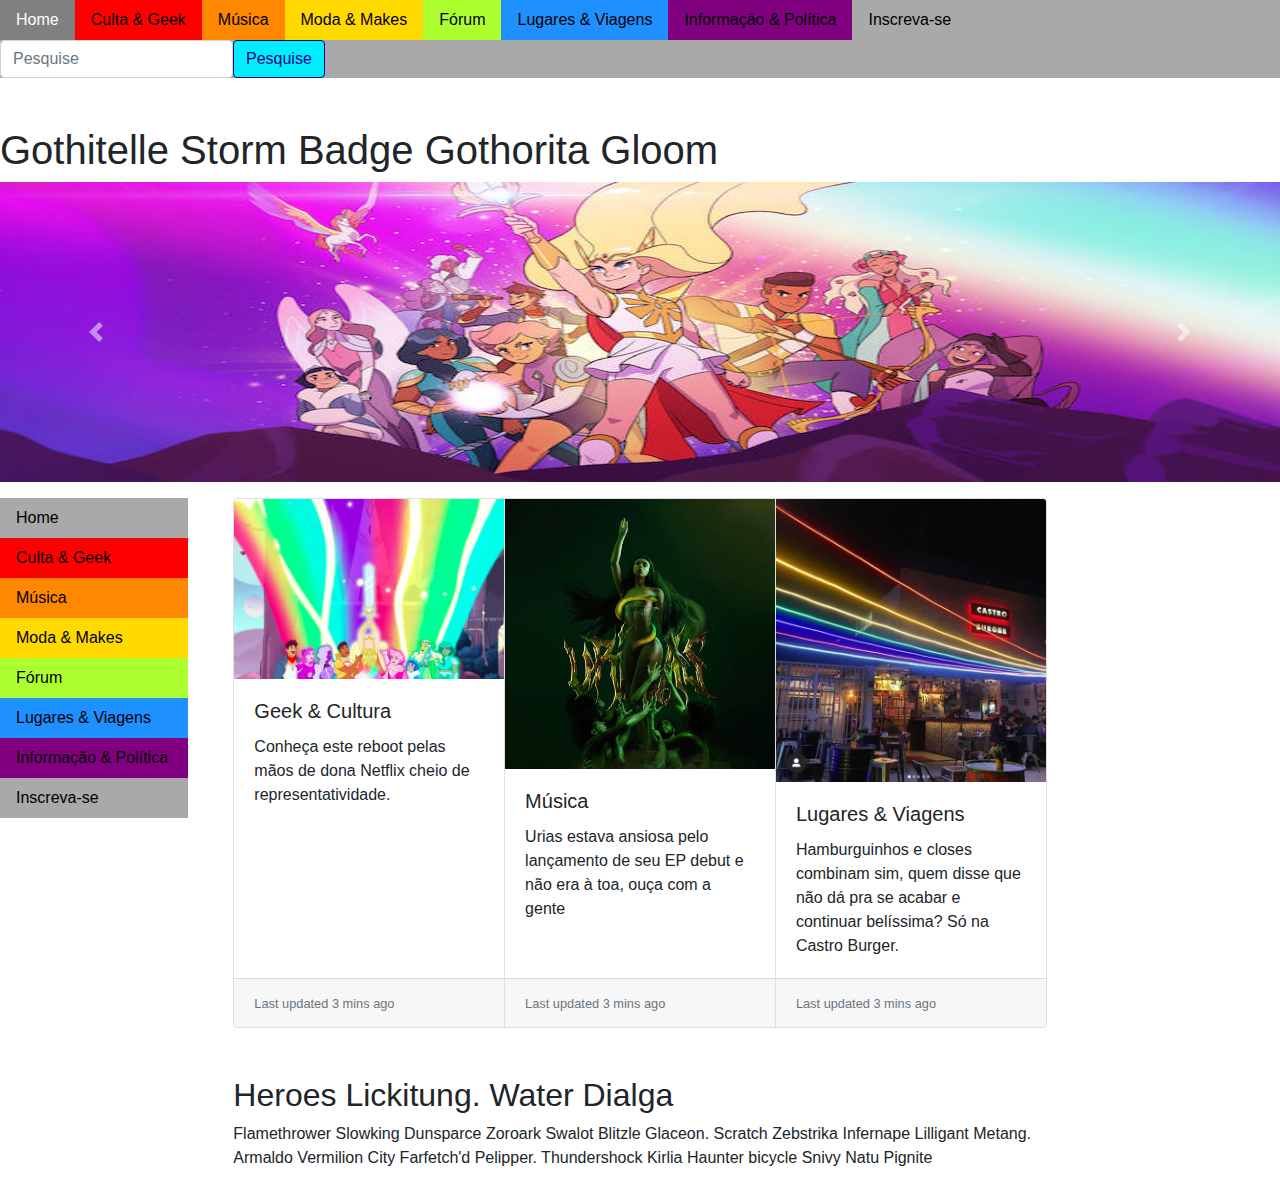
<file: index.html>
<!DOCTYPE html>
<html lang="en">
<head>
    <meta charset="UTF-8">
    <meta name="description" content="Queerfeed">
	<meta name="keywords" content="HTML, CSS, JavaScript">
	<meta name="author" content="Luma Canuto">
    <meta name="viewport" content="width=device-width, initial-scale=1.0">
    <meta http-equiv="X-UA-Compatible" content="ie=edge">
    <link rel="stylesheet" href="https://stackpath.bootstrapcdn.com/bootstrap/4.3.1/css/bootstrap.min.css" integrity="sha384-ggOyR0iXCbMQv3Xipma34MD+dH/1fQ784/j6cY/iJTQUOhcWr7x9JvoRxT2MZw1T" crossorigin="anonymous">
    <script src="https://code.jquery.com/jquery-3.3.1.slim.min.js" integrity="sha384-q8i/X+965DzO0rT7abK41JStQIAqVgRVzpbzo5smXKp4YfRvH+8abtTE1Pi6jizo" crossorigin="anonymous"></script>
<script src="https://cdnjs.cloudflare.com/ajax/libs/popper.js/1.14.7/umd/popper.min.js" integrity="sha384-UO2eT0CpHqdSJQ6hJty5KVphtPhzWj9WO1clHTMGa3JDZwrnQq4sF86dIHNDz0W1" crossorigin="anonymous"></script>
<script src="https://stackpath.bootstrapcdn.com/bootstrap/4.3.1/js/bootstrap.min.js" integrity="sha384-JjSmVgyd0p3pXB1rRibZUAYoIIy6OrQ6VrjIEaFf/nJGzIxFDsf4x0xIM+B07jRM" crossorigin="anonymous"></script>
    <link rel="stylesheet" type="text/css" href="assets/CSS/style.css">
    <title>Queerfeed-Home</title>
</head>
<body>
    <header>
        <ul class="nav">
            <li>
              <a class="nav-link active" href="#">Home</a>
            </li>
            <li class="ceg">
                <a class="nav-link" href="#">Culta & Geek</a>
            </li>
            <li class="musica">
                <a class="nav-link" href="#">Música</a>
            </li>
            <li class="mem">
                <a class="nav-link" href="#">Moda & Makes</a>
            </li>
            <li class="forum">
                <a class="nav-link" href="#">Fórum</a>
            </li>
            <li class="lev">
                <a class="nav-link" href="#">Lugares & Viagens</a>     
            </li>
            <li class="iep">
                <a class="nav-link" href="#">Informação & Política</a>     
            </li>
            <li>
                <a class="nav-link" href="C:\Users\Generation\Desktop\LUMA\HTML-CSS\assets\HTML\formulario.html">Inscreva-se</a>     
            </li>
            <form class="form-inline my-2 my-lg-0">
                <input class="form-control" type="search" placeholder="Pesquise" aria-label="Search">
                <button class="btn btn-outline-success my-2 my-sm-0 botao" type="submit">Pesquise</button>
            </form>
        </ul>
    </header>
    
    <h1 class="mt-5">Gothitelle Storm Badge Gothorita Gloom</h1>
        
    <figure id="carouselExampleControls" class="carousel slide" data-ride="carousel">
        <div class="carousel-inner">
            <div class="carousel-item active">
            <img src="assets/IMAGES/INDEX/she-ra-logo.jpg" class="d-block w-100" alt="..." height="300" width="700">
            </div>
            <div class="carousel-item">
            <img src="assets/IMAGES/INDEX/urias-logo.jfif" class="d-block w-100" alt="..." height="300" width="700">
            </div>
            <div class="carousel-item">
            <img src="assets/IMAGES/INDEX/images.jfif" class="d-block w-100" alt="..." height="300" width="700">
            </div>
        </div>
        <a class="carousel-control-prev" href="#carouselExampleControls" role="button" data-slide="prev">
            <span class="carousel-control-prev-icon" aria-hidden="true"></span>
            <span class="sr-only">Previous</span>
        </a>
        <a class="carousel-control-next" href="#carouselExampleControls" role="button" data-slide="next">
            <span class="carousel-control-next-icon" aria-hidden="true"></span>
            <span class="sr-only">Next</span>
        </a>
    </figure>

    <div class="row">
    <div class="col-md-2">
        <nav>
            <ul class="nav">
                <li class="vertcial">
                    <a class="nav-link active" href="C:\Users\Generation\Desktop\LUMA\HTML-CSS\index.html">Home</a>
                </li>
                <li class="ceg vertical">
                    <a class="nav-link" href="#">Culta & Geek</a>
                </li>
                <li class="musica vertical">
                    <a class="nav-link" href="#">Música</a>
                </li>
                <li class="mem vertical">
                    <a class="nav-link" href="#">Moda & Makes</a>
                </li>
                <li class="forum vertical">
                    <a class="nav-link" href="#">Fórum</a>
                </li>
                <li class="lev vertical">
                    <a class="nav-link" href="#">Lugares & Viagens</a>     
                </li>
                <li class="iep vertical">
                    <a class="nav-link" href="#">Informação & Política</a>     
                </li>
                <li>
                    <a class="nav-link" href="C:\Users\Generation\Desktop\LUMA\HTML-CSS\assets\HTML\formulario.html">Inscreva-se</a>     
                </li>
            </ul>
        </nav>
    </div>
        <div class="col-md-8">
        <div class="container">
            <div class="card-group">
                <div class="card">
                    <img src="assets/IMAGES/INDEX/she-ra-square.jfif" class="card-img-top" alt="She-ra">
                    <div class="card-body cd-gec">
                    <h5 class="card-title">Geek & Cultura</h5>
                    <p class="card-text">Conheça este reboot pelas mãos de dona Netflix cheio de representatividade.</p>
                    </div>
                    <div class="card-footer">
                    <small class="text-muted">Last updated 3 mins ago</small>
                    </div>
                </div>
                <div class="card">
                    <img src="assets/IMAGES/INDEX/urias 1000x1000x1.png" class="card-img-top" alt="Urias">
                    <div class="card-body cd-mus">
                    <h5 class="card-title">Música</h5>
                    <p class="card-text">Urias estava ansiosa pelo lançamento de seu EP debut e não era à toa, ouça com a gente</p>
                    </div>
                    <div class="card-footer">
                    <small class="text-muted">Last updated 3 mins ago</small>
                    </div>
                </div>
                <div class="card">
                    <img src="assets/IMAGES/INDEX/castro6.png" class="card-img-top" alt="Castro Burger">
                    <div class="card-body cd-lev">
                        <h5 class="card-title">Lugares & Viagens</h5>
                        <p class="card-text">Hamburguinhos e closes combinam sim, quem disse que não dá pra se acabar e continuar belíssima? Só na Castro Burger.</p>
                    </div>
                    <div class="card-footer">
                        <small class="text-muted">Last updated 3 mins ago</small>
                    </div>
                </div>
            </div>
        <h2 class="titulo mt-5">Heroes Lickitung. Water Dialga</h2>

        <p>Flamethrower Slowking Dunsparce Zoroark Swalot Blitzle Glaceon. Scratch Zebstrika Infernape Lilligant Metang.<br>Armaldo Vermilion City Farfetch'd Pelipper. Thundershock Kirlia Haunter bicycle Snivy Natu Pignite</p>
</div> 
</div>  
</div>
    <footer>

    </footer>
    
</body>
</html>
</file>
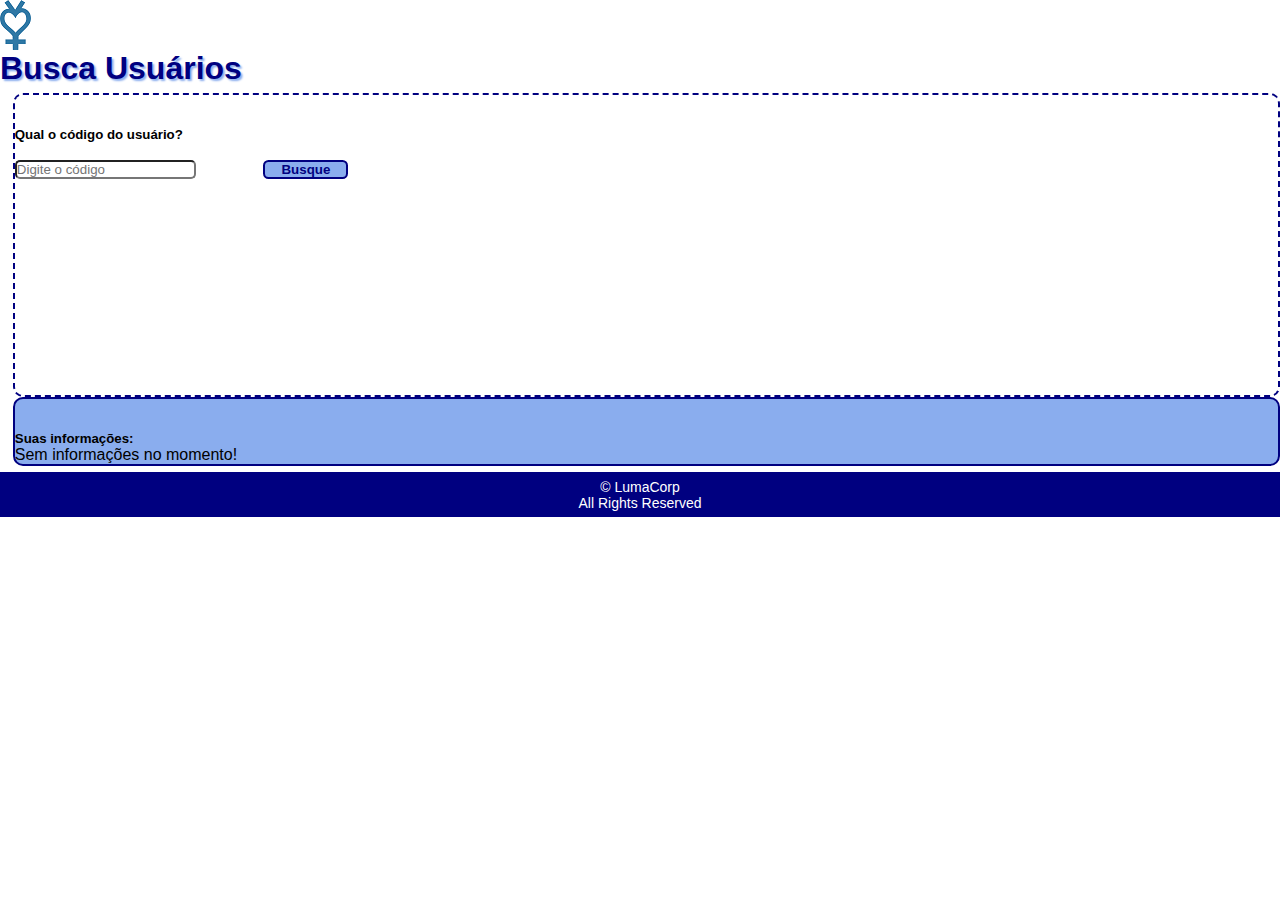
<file: assets/HTML/buscaUser.html>
<html lang="pt-br">

<head>
    <meta charset="UTF-8">
    <link rel="stylesheet" href="https://stackpath.bootstrapcdn.com/bootstrap/4.1.3/css/bootstrap.min.css" integrity="sha384-MCw98/SFnGE8fJT3GXwEOngsV7Zt27NXFoaoApmYm81iuXoPkFOJwJ8ERdknLPMO" crossorigin="anonymous">
    <link rel="stylesheet" href="../CSS/buscaUser.css">

    <title> Busca User </title>
</head>

<body>

    <div class="container-fluid">
        <header class="row mb-3">
            <div class="col-md-4 mt-1"> <a href="file:///C:/Users/Generation/Desktop/LUMA/FrontEnd/assets/HTML/buscaUser.html"> <img src="../IMAGES/BUSCA-USER/logo-mercury.png" alt="logo"> </a>
            </div>
            <div class="col-md-4 mt-1 titulo"> <h1>Busca Usuários</h1>
            </div>
            <div class="col-md-4">
            </div>
        </header>
        <div class="row mb-3">
            <div class="col-md-4 mb-2 indice">
                <label for="buscador"> <h5>Qual o código do usuário?</h5> </label> </br>
                <input type="number" min="1" id="buscador" placeholder="Digite o código">
                <button onclick="realizarBusca();">Busque</button>
            </div>
            <div class="col-md-7 mb-2" id="conteudo"> <h5>Suas informações:</h5>
            <p>Sem informações no momento!</p>
            </div>
        </div>
    </div>

    <footer>
        <div class="container-fluid">
            <div class="row mt-2">
                <div class="col-md-12"> <p> © LumaCorp </br> All Rights Reserved </p> </div>
            </div>
        </div>
    </footer>

    <script src="../JS/buscaUser.js"></script>

    <script src="https://code.jquery.com/jquery-3.3.1.slim.min.js" integrity="sha384-q8i/X+965DzO0rT7abK41JStQIAqVgRVzpbzo5smXKp4YfRvH+8abtTE1Pi6jizo" crossorigin="anonymous"></script>
    <script src="https://cdnjs.cloudflare.com/ajax/libs/popper.js/1.14.3/umd/popper.min.js" integrity="sha384-ZMP7rVo3mIykV+2+9J3UJ46jBk0WLaUAdn689aCwoqbBJiSnjAK/l8WvCWPIPm49" crossorigin="anonymous"> </script>
    <script src="https://stackpath.bootstrapcdn.com/bootstrap/4.1.3/js/bootstrap.min.js" integrity="sha384-ChfqqxuZUCnJSK3+MXmPNIyE6ZbWh2IMqE241rYiqJxyMiZ6OW/JmZQ5stwEULTy" crossorigin="anonymous"> </script>
</body>

</html>
</file>
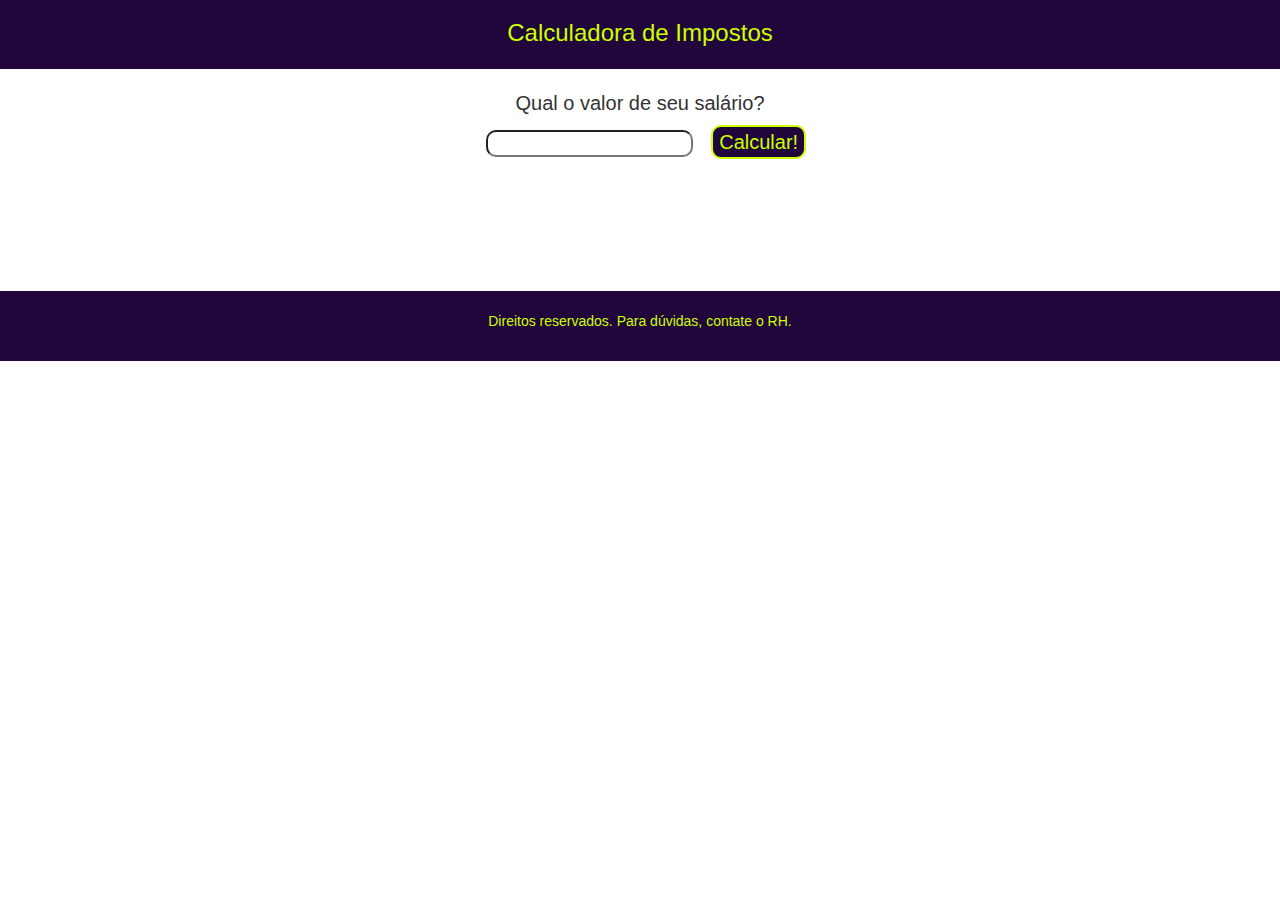
<file: assets/HTML/ex17.html>
<html>

<head>
    <meta charset="UTF-8">
    <link rel="stylesheet" href="https://maxcdn.bootstrapcdn.com/bootstrap/3.4.0/css/bootstrap.min.css">
    <link rel="stylesheet" href="../CSS/ex17.css">

    <title> ~ Exercício 16+1 ~</title>
</head>

<body>
    <div class="container-fluid">
        <header class="row">
            <div class="col-md-12">
                <h3> Calculadora de Impostos </h3>
            </div>
        </header>

        </div>
        <div class="row" id="soleira">
            <div class="col-md-12">
                Qual o valor de seu salário? </br>
                <input type="number" id="salario" min="1" size=40/>
                <button class="custombutton" onclick="calculaSalario();">Calcular!</button>
            </div>
        </div>

        <div class="container result" >
            <div class="row">
                <div class="col-md-12" id="resultado">
                </div>
            </div>
        </div>

        <footer class="container-fluid">
            <div class="row">
                <div class="col-md-12">
                    <p>Direitos reservados. Para dúvidas, contate o RH.</p>
                </div>
            </div>
        </footer>

    </div>

    <script src="../JS/ex17.js"></script>

    <script src="https://ajax.googleapis.com/ajax/libs/jquery/3.4.1/jquery.min.js"></script>
    <script src="https://maxcdn.bootstrapcdn.com/bootstrap/3.4.0/js/bootstrap.min.js"></script>
    </head>
</body>

</html>
</file>
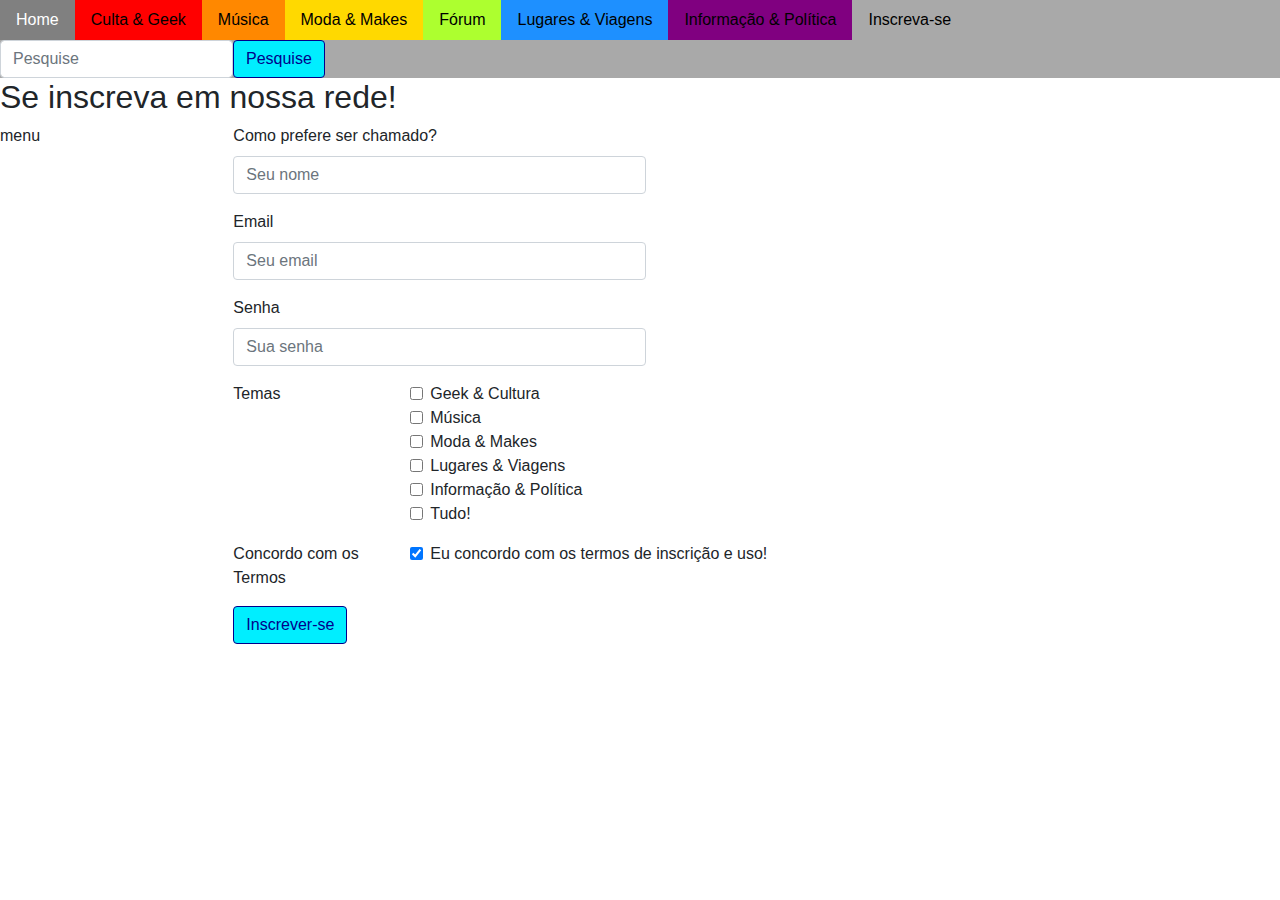
<file: assets/HTML/formulario.html>
<!DOCTYPE html>
<html lang="en">
<head>
    <meta charset="UTF-8">
    <meta name="description" content="Queerfeed">
	<meta name="keywords" content="HTML, CSS, JavaScript">
	<meta name="author" content="Luma Canuto">
    <meta name="viewport" content="width=device-width, initial-scale=1.0">
    <meta http-equiv="X-UA-Compatible" content="ie=edge">
    <link rel="stylesheet" href="https://stackpath.bootstrapcdn.com/bootstrap/4.3.1/css/bootstrap.min.css" integrity="sha384-ggOyR0iXCbMQv3Xipma34MD+dH/1fQ784/j6cY/iJTQUOhcWr7x9JvoRxT2MZw1T" crossorigin="anonymous">
    <script src="https://code.jquery.com/jquery-3.3.1.slim.min.js" integrity="sha384-q8i/X+965DzO0rT7abK41JStQIAqVgRVzpbzo5smXKp4YfRvH+8abtTE1Pi6jizo" crossorigin="anonymous"></script>
    <script src="https://cdnjs.cloudflare.com/ajax/libs/popper.js/1.14.7/umd/popper.min.js" integrity="sha384-UO2eT0CpHqdSJQ6hJty5KVphtPhzWj9WO1clHTMGa3JDZwrnQq4sF86dIHNDz0W1" crossorigin="anonymous"></script>
    <script src="https://stackpath.bootstrapcdn.com/bootstrap/4.3.1/js/bootstrap.min.js" integrity="sha384-JjSmVgyd0p3pXB1rRibZUAYoIIy6OrQ6VrjIEaFf/nJGzIxFDsf4x0xIM+B07jRM" crossorigin="anonymous"></script>
    <link rel="stylesheet" type="text/css" href="../CSS/style.css">
    <title>Formulário</title>
    <script src="C:\Users\Generation\Desktop\LUMA\HTML-CSS\assets\JS\scripts.js"></script>
</head>
<body>
    <header>
        <ul class="nav">
            <li>
              <a class="nav-link active" href="C:\Users\Generation\Desktop\LUMA\HTML-CSS\index.html">Home</a>
            </li>
            <li class="ceg">
                <a class="nav-link" href="#">Culta & Geek</a>
            </li>
            <li class="musica">
                <a class="nav-link" href="#">Música</a>
            </li>
            <li class="mem">
                <a class="nav-link" href="#">Moda & Makes</a>
            </li>
            <li class="forum">
                <a class="nav-link" href="#">Fórum</a>
            </li>
            <li class="lev">
                <a class="nav-link" href="#">Lugares & Viagens</a>     
            </li>
            <li class="iep">
                <a class="nav-link" href="#">Informação & Política</a>     
            </li>
            <li>
                <a class="nav-link" href="#">Inscreva-se</a>     
            </li>
            <form class="form-inline my-2 my-lg-0">
                <input class="form-control" type="search" placeholder="Pesquise" aria-label="Search">
                <button class="btn btn-outline-success my-2 my-sm-0 botao" type="submit">Pesquise</button>
            </form>
          </ul>
    </header>

    <body>
        <h2>Se inscreva em nossa rede!</h2>
        <div class="row">
            <div class="col-md-2">
                menu
            </div>
            <div class="col-md-10">
                <div class="container">
                    <form>
                        <div class="row">
                            <div class="col-md-5">
                                <div class="form-group">
                                        <label for="nome">Como prefere ser chamado?</label>
                                        <input type="type" class="form-control" placeholder="Seu nome" id="nome" required>   
                                </div>
                                <div class="form-group">
                                    <label for="inputEmail3">Email</label>
                                    <input type="email" class="form-control" placeholder="Seu email" required>
                                </div>
                                <div class="form-group">
                                    <label for="inputPassword3">Senha</label>
                                    <input type="password" class="form-control" placeholder="Sua senha" required minlength="8" maxlength="30">
                                </div>
                            </div>
                        </div>

                        <fieldset class="form-group">
                            <div class="row">
                            <legend class="col-form-label col-sm-2 pt-0">Temas</legend>
                            <div class="col-sm-10">
                                <div class="form-check">
                                <input class="form-check-input" type="checkbox" id="gec">
                                    <label class="form-check-label" for="gec">
                                    Geek & Cultura
                                    </label>
                                </div>
                                <div class="form-check">
                                <input class="form-check-input" type="checkbox" id="musica">
                                    <label class="form-check-label" for="musica">
                                    Música
                                    </label>
                                </div>
                                <div class="form-check">
                                <input class="form-check-input" type="checkbox" id="mem" ">
                                    <label class="form-check-label" for="mem">
                                    Moda & Makes
                                    </label>
                                </div>
                                <div class="form-check">
                                <input class="form-check-input" type="checkbox" id="lev">
                                    <label class="form-check-label" for="lev">
                                    Lugares & Viagens
                                    </label>
                                </div>
                                <div class="form-check">
                                    <input class="form-check-input" type="checkbox" id="iep">
                                    <label class="form-check-label" for="iep">
                                    Informação & Política
                                    </label>
                                </div>
                                <div class="form-check">
                                    <input class="form-check-input" type="checkbox" id="tudo">
                                    <label class="form-check-label" for="tudo">
                                    Tudo!
                                    </label>
                                </div>
                            </div>
                            </div>
                        </fieldset>
                        <div class="form-group row">
                            <div class="col-sm-2">Concordo com os Termos</div>
                            <div class="col-sm-10">
                            <div class="form-check">
                                <input class="form-check-input" type="checkbox" id="termos" checked required>
                                <label class="form-check-label" for="termos">
                                Eu concordo com os termos de inscrição e uso!
                                </label>
                            </div>
                            </div>
                        </div>
                        <div class="form-group row">
                            <div class="col-sm-10">
                            <button type="submit" class="btn btn-primary botao">Inscrever-se</button>
                            </div>
                        </div>
                    </form>
                </div>   
            </div>
        </div>
    </body>
</file>
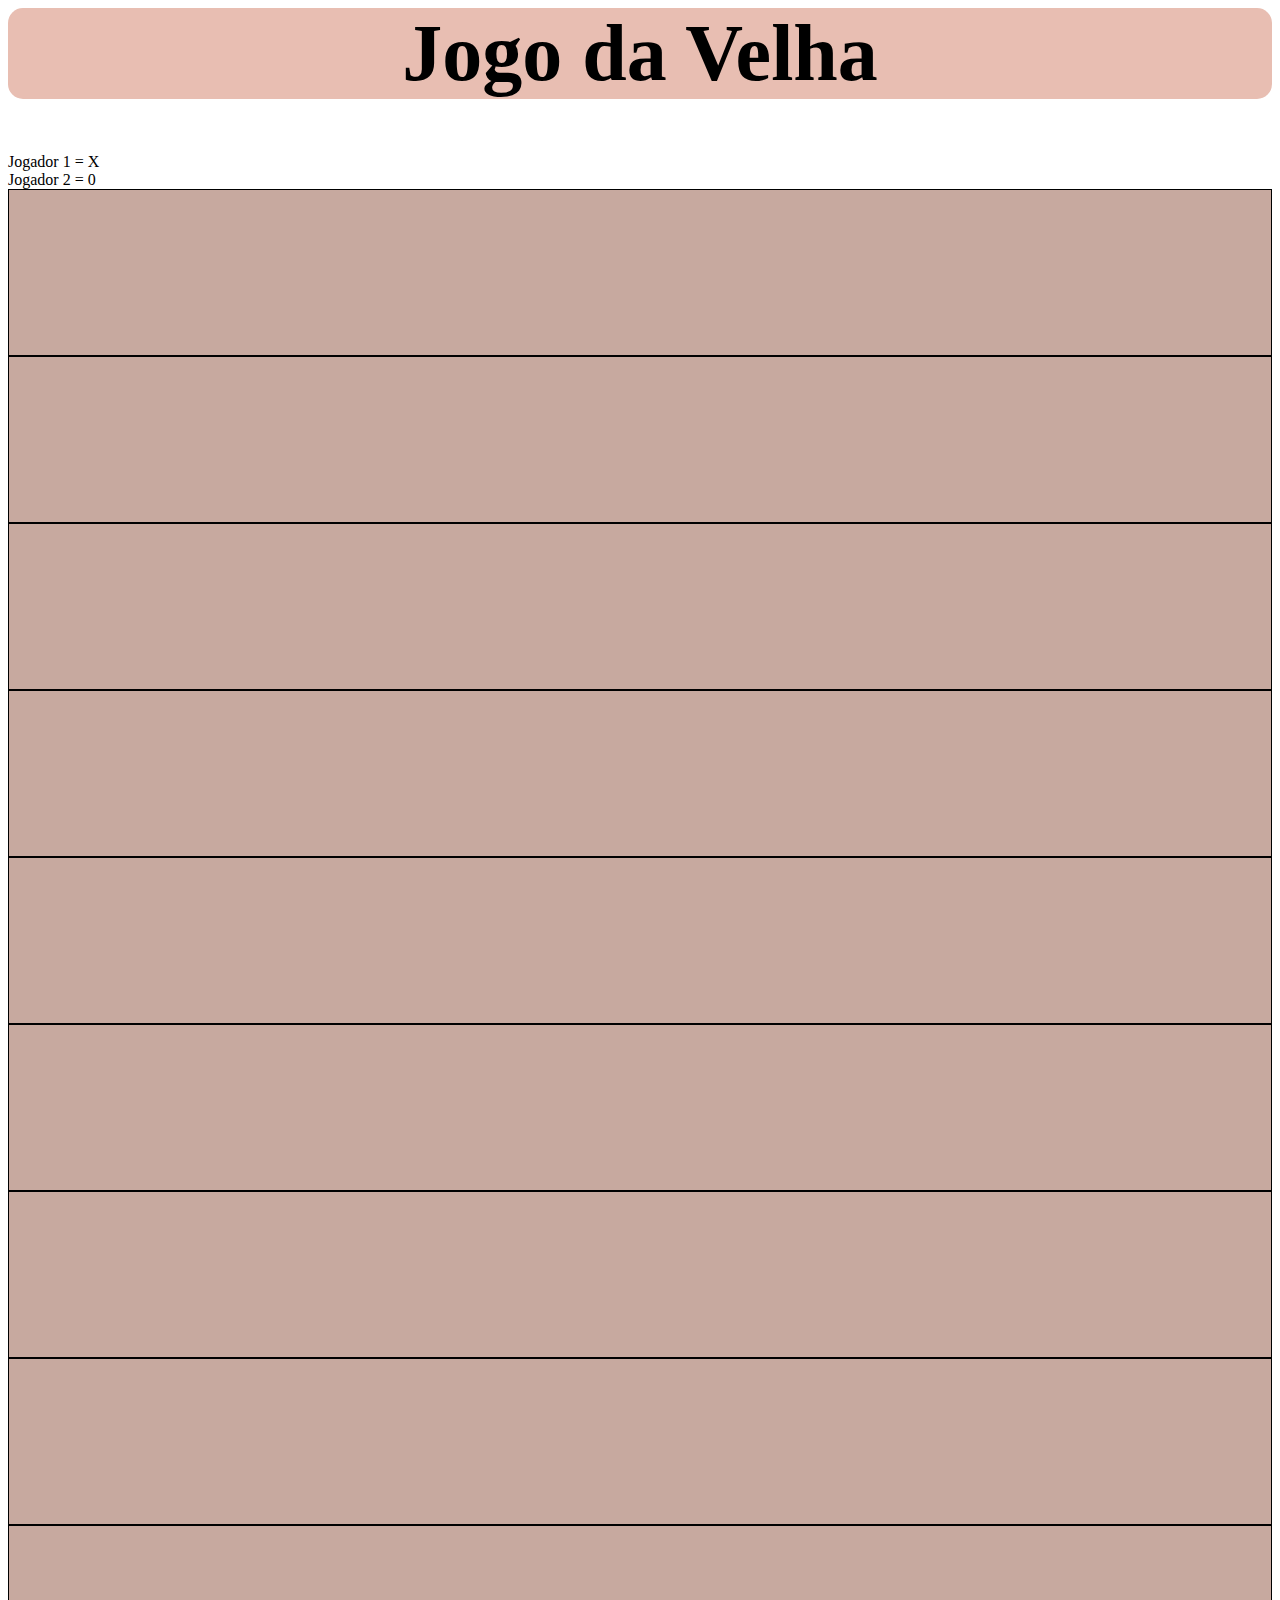
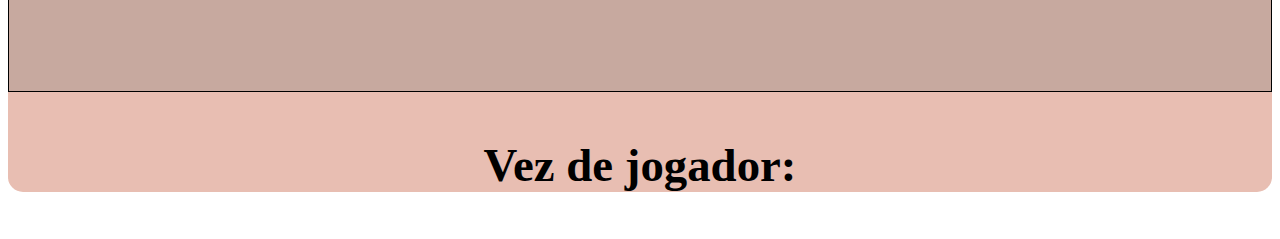
<file: assets/HTML/jogo-da-velha.html>
<html>

<head>
    <meta charset="UTF-8">
    <link rel="stylesheet" href="https://stackpath.bootstrapcdn.com/bootstrap/4.1.3/css/bootstrap.min.css"
        integrity="sha384-MCw98/SFnGE8fJT3GXwEOngsV7Zt27NXFoaoApmYm81iuXoPkFOJwJ8ERdknLPMO" crossorigin="anonymous">
    <link rel="stylesheet" href="../CSS/jogo-da-velha.css">

    <title> ~ Jogo da Velha ~ </title>
</head>

<body>
    <header class="container mt-2">
        <div class="row">
            <div class="col-md-3"></div>
            <div class="col-md-6"> <h1>Jogo da Velha</h1> </div>
            <div class="col-md-3"></div>
        </div>
    </header>

    <div class="container">
        <div class="row">
            <div class="col-md-3">
                Jogador 1 = X </br>
                Jogador 2 = 0
            </div>
            <div class="col-md-6">
                <div class="row">
                    <div class="col-md-4 1-1">
                    </div>
                    <div class="col-md-4 1-2">
                    </div>
                    <div class="col-md-4 1-3">
                    </div>
                </div>
                <div class="row">
                    <div class="col-md-4 2-1">
                    </div>
                    <div class="col-md-4 2-2">
                    </div>
                    <div class="col-md-4 2-3">
                    </div>
                </div>
                <div class="row">
                    <div class="col-md-4 3-1">
                    </div>
                    <div class="col-md-4 3-2">
                    </div>
                    <div class="col-md-4 3-3">
                    </div>
                </div>
                <div class="row">
                    <div class="col-md-12 mt-2"> <h3>Vez de jogador: </h3> </div>
                </div>
            </div>
            <div class="col-md-3">
            </div>
        </div>
    </div>

    <script src="../JS/jogo-da-velha.js"></script>

    <script src="https://ajax.googleapis.com/ajax/libs/jquery/3.4.1/jquery.min.js"></script>
    <script src="https://maxcdn.bootstrapcdn.com/bootstrap/3.4.0/js/bootstrap.min.js"></script>
</body>

</html>
</file>
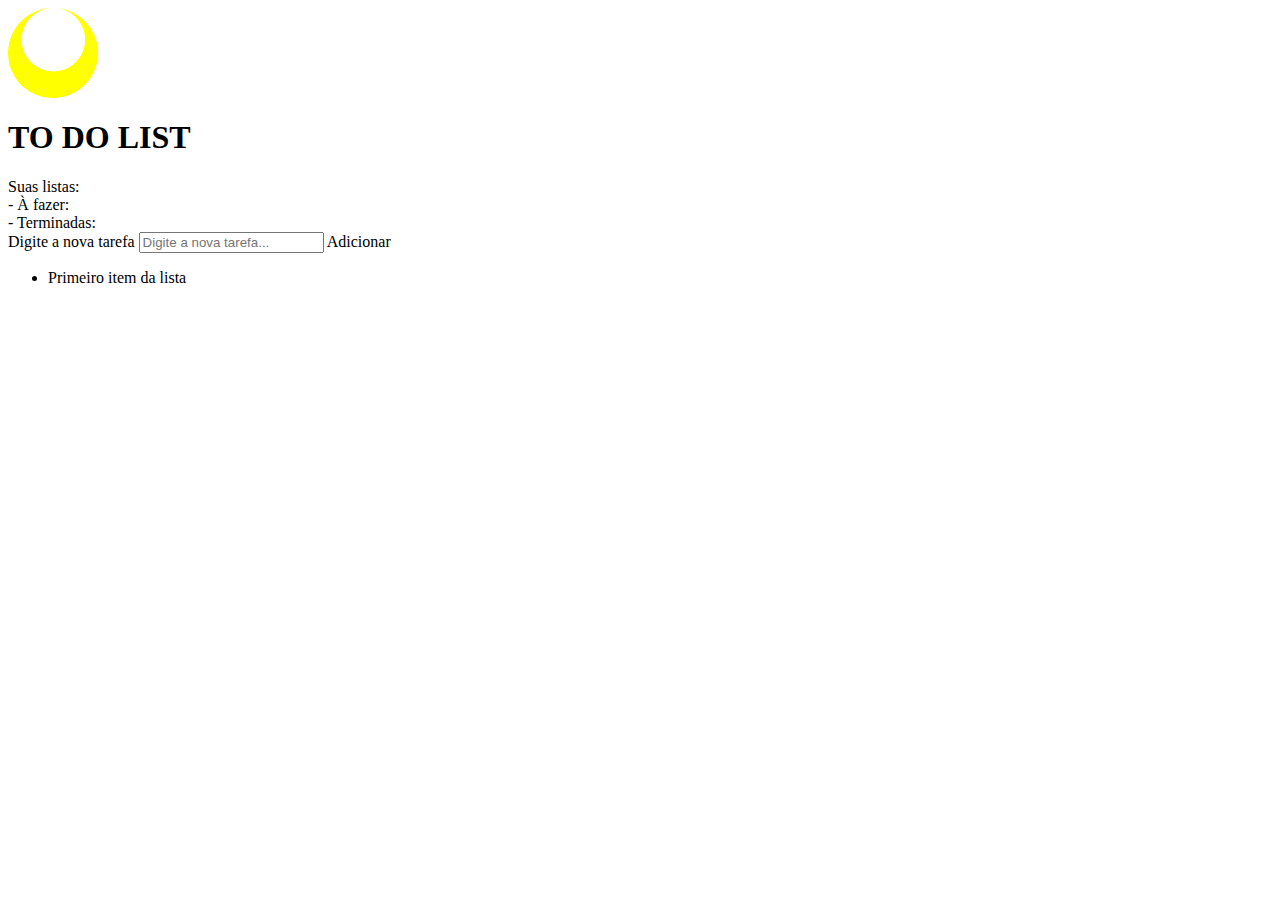
<file: assets/HTML/to-do-list.html>
<html>

<head>
    <meta charset="UTF-8">
    <link rel="stylesheet" href="https://stackpath.bootstrapcdn.com/bootstrap/4.1.3/css/bootstrap.min.css" integrity="sha384-MCw98/SFnGE8fJT3GXwEOngsV7Zt27NXFoaoApmYm81iuXoPkFOJwJ8ERdknLPMO" crossorigin="anonymous">
    <link href="https://fonts.googleapis.com/css?family=Bebas+Neue&display=swap" rel="stylesheet">
    <link rel="stylesheet" href="C:\Users\Generation\Desktop\LUMA\FrontEnd\assets\CSS\to-do-list.css">

    <title> ~ TO DO LIST ~ </title>
</head>

<body>

    <div class="container-fluid">
        <header class="row">
            <div class="col-md-2"> <img src="../IMAGES/TO-DO-LIST//images.png" alt="logo">
            </div>
            <div class="col-md-10"><h1> TO DO LIST </h1></div>
        </header>
        <div class="row indice">
            <div class="col-md-2 ind"> Suas listas:</br>
                - À fazer:</br>
                - Terminadas:
            </div>
            <div class="col-md-8">
                <label class="form-check-label" for="novaTarefa"> Digite a nova tarefa</label>
                <input id="novaTarefa" type="text" placeholder="Digite a nova tarefa...">
                <span onclick="novaTarefa()" class="addBtn"> Adicionar </span>
            
                <ul id="lista">
                    <li>Primeiro item da lista</li>
                </ul>

            </div>
        </div>
    </div>

    <script src="/assets/JS/to-do-list.js"></script>

    <script src="https://code.jquery.com/jquery-3.3.1.slim.min.js" integrity="sha384-q8i/X+965DzO0rT7abK41JStQIAqVgRVzpbzo5smXKp4YfRvH+8abtTE1Pi6jizo" crossorigin="anonymous"></script>
    <script src="https://cdnjs.cloudflare.com/ajax/libs/popper.js/1.14.3/umd/popper.min.js" integrity="sha384-ZMP7rVo3mIykV+2+9J3UJ46jBk0WLaUAdn689aCwoqbBJiSnjAK/l8WvCWPIPm49" crossorigin="anonymous"> </script>
    <script src="https://stackpath.bootstrapcdn.com/bootstrap/4.1.3/js/bootstrap.min.js" integrity="sha384-ChfqqxuZUCnJSK3+MXmPNIyE6ZbWh2IMqE241rYiqJxyMiZ6OW/JmZQ5stwEULTy" crossorigin="anonymous"> </script>
</body>

</html>
</file>
<file: assets/CSS/style.css>
*{
    margin: 0%;
    padding: 0%;
}
ul{
    background-color: darkgrey;
    text-decoration: none;
}
li:hover{
    background-color: grey;
}
.vertical{
    width: 100%;
    height: 100%;
}
a{
    text-decoration: none;
    color: black;
}
a:hover{
    color: white;
}
.ceg{
    background-color: red;
}
.musica{
    background-color: rgb(255, 136, 0);
}
.mem{
    background-color: rgb(255, 217, 0);
}
.forum{
    background-color: greenyellow;
}
.lev{
    background-color: dodgerblue;
}
.iep{
    background-color: purple;
}
.form-inline{
    display: flex;
    justify-content: right;
}
.botao{
    background-color: rgb(0, 238, 255);
    border: darkblue solid 1px;
    color: darkblue
}
.botao:hover{
    background-color: grey;
}
.cd-gec:hover{
    background-color: red;
}
.cd-mus:hover{
    background-color: rgb(255, 136, 0);
}
.cd-lev:hover{
    background-color: dodgerblue;
}
</file>
<file: assets/CSS/buscaUser.css>
*{
    margin: 0%;
    padding: 0%;
    font-family: 'Segoe UI', sans-serif;
}
.titulo{
    color: navy;
    text-shadow: rgb(138, 173, 238) 2px 2px 2px;
}
h5{
    margin-top: 2.5%;
}
label{
    margin-top: 3%;
}
.indice{
    border: 2px dashed navy;
    border-radius: 10px;
    margin-left: 1%;
    height: 300px;
}
input{
    border-radius: 5px;
    margin-right: 5%;
    color: navy;
}
button{
    background-color: rgb(138, 173, 238);
    color: navy;
    border: 2px solid navy;
    border-radius: 5.5px;
    width: 85px;
    font-weight: bold;
}
#conteudo{
    background-color: rgb(138, 173, 238);
    border: 2px solid navy;
    border-radius: 10px;
    margin-left: 1%;
}
footer{
    background-color: navy;
    color: #FFF;
    text-align: center;
    font-size: 14px;
    padding: 0.5%;
}
.mb-3{
    margin-bottom: 0.5%;
}
</file>
<file: assets/CSS/ex17.css>
header{
    background-color: rgb(33, 6, 59);
    text-align: center;
    color: #CCFF00;
    padding-bottom: 1%;
}
#soleira{
    padding: 20px;
    justify-content: center;
    text-align: center;
    font-family: 'Segoe UI', sans-serif;
    font-size: 20px;
}
input{
    border-radius: 10px;
}
.custombutton{
    background-color: rgb(33, 6, 59);
    color: #CCFF00;
    border: #CCFF00 solid 2.5px;
    border-radius: 10px;
}
#salario{
    margin: 1%;
    font-size: 15px;
}
.result{
    margin-bottom: 100px;
    text-align: center;
}
footer{
    background-color: rgb(33, 6, 59);
    text-align: center;
    color: #CCFF00;
    padding: 20px;
    bottom:0;
}
</file>
<file: assets/CSS/jogo-da-velha.css>
.{
    padding: 0%;
    margin: 0%;
    font-family: 'Segoe UI', sans-serif;
}
header{
    margin-bottom: 2%;
}
.col-md-6{
    background-color: #E8BEB2;
    font-size: 40px;
    text-align: center;
    justify-content: center;
    border-radius: 15px;
}
.col-md-4{
    background-color: #C7A99F;
    border: 1px solid black;
    height: 165px;
}
.int{
    border: 2px solid black;
    text-align: center;
    justify-content: center;
    padding-top: 50px;
    padding-top: 50px;
}
.rodape{

}
</file>
